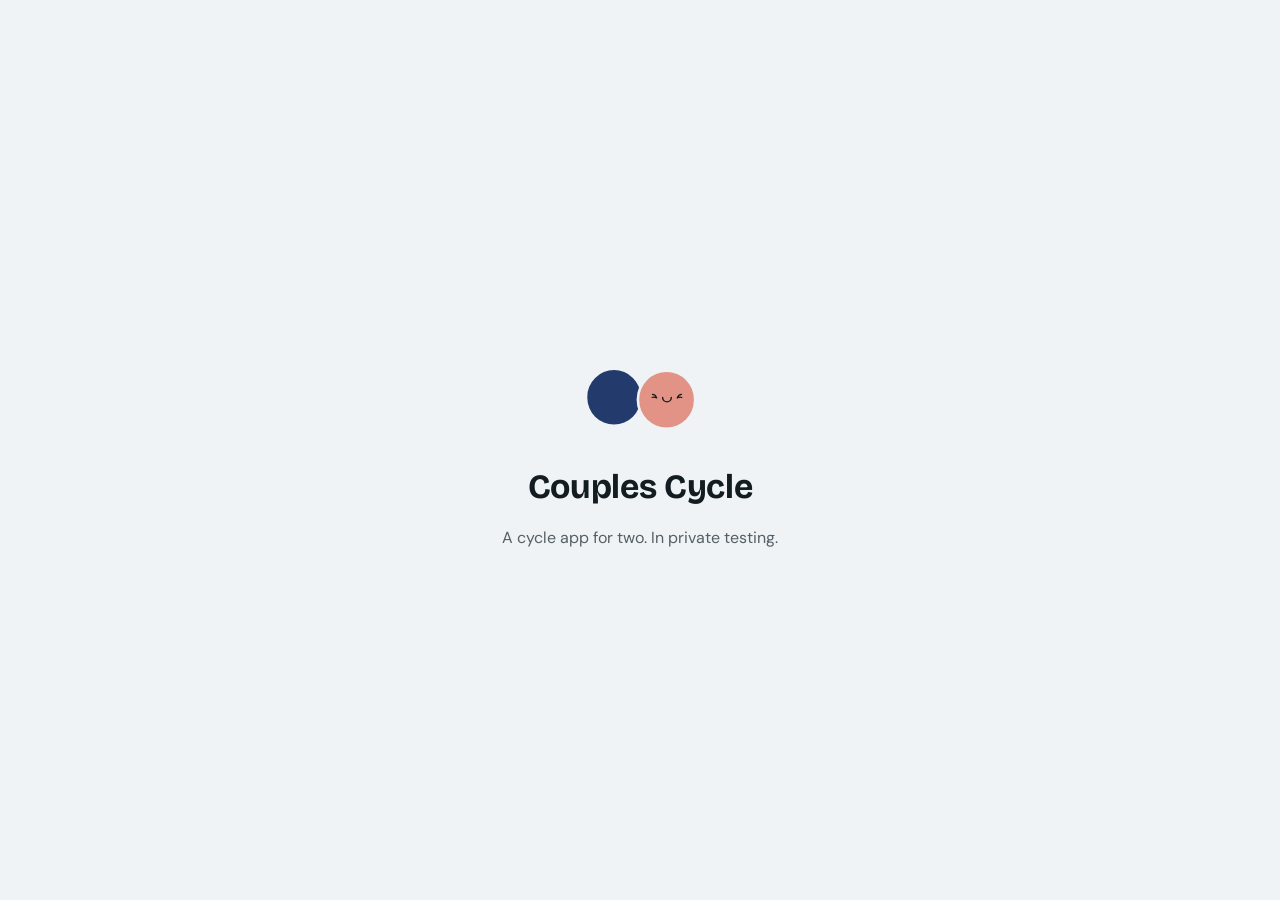
<file: index.html>
<!doctype html>
<html lang="en">
<head>
<meta charset="utf-8">
<meta name="viewport" content="width=device-width, initial-scale=1">
<title>Couples Cycle</title>
<meta name="robots" content="noindex">
<meta name="theme-color" content="#EFF3F6" media="(prefers-color-scheme: light)">
<meta name="theme-color" content="#101517" media="(prefers-color-scheme: dark)">
<link rel="icon" href="/favicon.svg" type="image/svg+xml">
<link rel="apple-touch-icon" href="/apple-touch-icon.png">
<link rel="stylesheet" href="/mark.css">
<link rel="preconnect" href="https://fonts.googleapis.com">
<link rel="preconnect" href="https://fonts.gstatic.com" crossorigin>
<link rel="stylesheet" href="https://fonts.googleapis.com/css2?family=Bricolage+Grotesque:opsz,wght@12..96,700&family=DM+Sans:opsz,wght@9..40,400&display=swap">
<style>
  /* Seasons palette, light and dark (design/tokens.json in the app repo). */
  :root { color-scheme: light dark; --bg:#EFF3F6; --fg:#131C20; --muted:#555F65; --accent:#223B6C; --coral:#E39385; --face:#131C20; }
  @media (prefers-color-scheme: dark) { :root { --bg:#101517; --fg:#EBEFF1; --muted:#A5ACAF; --accent:#91ABDC; --coral:#DC8C7F; --face:#101517; } }
  body { margin:0; min-height:100vh; display:grid; place-items:center; background:var(--bg); color:var(--fg);
         font: 16px/1.5 "DM Sans", system-ui, -apple-system, sans-serif; padding: 24px; box-sizing: border-box; }
  main { display:flex; flex-direction:column; align-items:center; gap:14px; text-align:center; }
  h1 { margin:0; font-family:"Bricolage Grotesque", "DM Sans", sans-serif; font-weight:700; font-size:34px; letter-spacing:-0.01em; }
  p { margin:0; color: var(--muted); }
  .mark { --size: 96px; }
</style>
</head>
<body>
<main>
  <span class="mark" aria-hidden="true"><i></i><i><svg class="face" viewBox="0 0 128 128" aria-hidden="true"><g class="eyes"><g class="blink"><circle cx="35" cy="56" r="6"/><circle cx="93" cy="56" r="6"/></g></g><path class="squint" d="M 30.57 51.88 Q 37.35 52.19 40.3 60.13 Q 34.97 57.15 29.7 58.95"/><path class="squint" d="M 97.43 51.88 Q 90.65 52.19 87.7 60.13 Q 93.03 57.15 98.3 58.95"/><path class="mouth" d="M 54 59 A 10 10 0 0 0 74 59"/></svg></i></span>
  <h1>Couples Cycle</h1>
  <p>A cycle app for two. In private testing.</p>
</main>
<script src="/mark.js" defer></script>
</body>
</html>
</file>
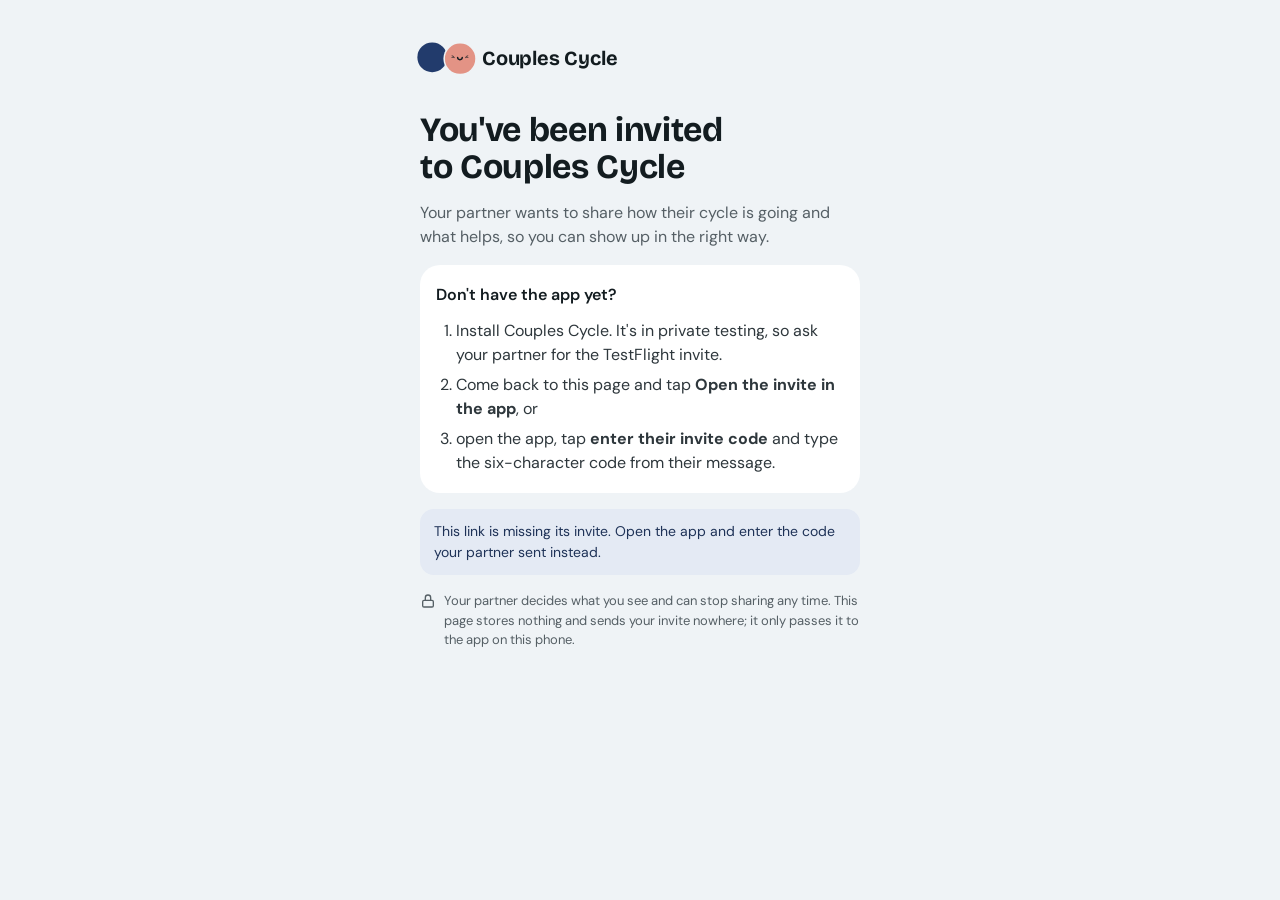
<file: join/index.html>
<!doctype html>
<html lang="en">
<head>
<meta charset="utf-8">
<meta name="viewport" content="width=device-width, initial-scale=1, viewport-fit=cover">
<title>You're invited · Couples Cycle</title>
<meta name="robots" content="noindex">
<meta name="referrer" content="no-referrer">
<meta name="theme-color" content="#EFF3F6" media="(prefers-color-scheme: light)">
<meta name="theme-color" content="#101517" media="(prefers-color-scheme: dark)">
<link rel="icon" href="/favicon.svg" type="image/svg+xml">
<link rel="apple-touch-icon" href="/apple-touch-icon.png">
<link rel="stylesheet" href="/mark.css">
<link rel="preconnect" href="https://fonts.googleapis.com">
<link rel="preconnect" href="https://fonts.gstatic.com" crossorigin>
<link rel="stylesheet" href="https://fonts.googleapis.com/css2?family=Bricolage+Grotesque:opsz,wght@12..96,700&family=DM+Sans:opsz,wght@9..40,400;9..40,500;9..40,600&display=swap">
<style>
  /* Seasons palette, light and dark (design/tokens.json in the app repo). */
  :root {
    color-scheme: light dark;
    --bg: #EFF3F6; --card: #FFFFFF; --fg: #131C20; --muted: #555F65; --body: #2E373C;
    --accent: #223B6C; --on-accent: #FFFFFF; --tint: #E4EAF4; --ink: #1E3257; --coral: #E39385; --line: #B6BFC4; --face: #131C20;
  }
  @media (prefers-color-scheme: dark) {
    :root {
      --bg: #101517; --card: #1B2023; --fg: #EBEFF1; --muted: #A5ACAF; --body: #CCD2D5;
      --accent: #91ABDC; --on-accent: #101517; --tint: #283041; --ink: #C9D8F3; --coral: #DC8C7F; --line: #4D5457; --face: #101517;
    }
  }
  * { box-sizing: border-box; }
  body {
    margin: 0; min-height: 100vh; background: var(--bg); color: var(--fg);
    font: 16px/1.5 "DM Sans", system-ui, -apple-system, sans-serif;
    padding: max(32px, env(safe-area-inset-top)) 20px max(32px, env(safe-area-inset-bottom));
    display: flex; justify-content: center;
  }
  main { width: 100%; max-width: 440px; display: flex; flex-direction: column; gap: 16px; }
  /* The mark: mark.css draws it, mark.js orbits it once. */
  .brand { display: flex; align-items: center; gap: 10px; margin-bottom: 12px; }
  .brand .word { font-family: "Bricolage Grotesque", "DM Sans", sans-serif; font-weight: 700; font-size: 20px; letter-spacing: -0.01em; }
  .brand .mark { --size: 52px; }
  h1 { font-family: "Bricolage Grotesque", "DM Sans", sans-serif; font-weight: 700; font-size: 34px;
       line-height: 1.08; letter-spacing: -0.01em; margin: 0; text-wrap: balance; }
  p { margin: 0; color: var(--muted); }
  .card { background: var(--card); border-radius: 20px; padding: 18px 16px; display: flex; flex-direction: column; gap: 12px; }
  .card h2 { font-size: 16px; font-weight: 600; margin: 0; }
  ol { margin: 0; padding-left: 20px; color: var(--body); }
  li + li { margin-top: 6px; }
  .button { display: flex; align-items: center; justify-content: center; min-height: 56px; border-radius: 16px;
            background: var(--accent); color: var(--on-accent); font-weight: 600; text-decoration: none; font-size: 16px; }
  .button:focus-visible { outline: 3px solid var(--ink); outline-offset: 3px; }
  .note { font-size: 13px; color: var(--muted); display: flex; gap: 8px; align-items: flex-start; }
  .tint { background: var(--tint); color: var(--ink); border-radius: 14px; padding: 12px 14px; font-size: 14px; }
  [hidden] { display: none !important; }
</style>
</head>
<body>
<main>
  <header class="brand">
    <span class="mark" aria-hidden="true"><i></i><i><svg class="face" viewBox="0 0 128 128" aria-hidden="true"><g class="eyes"><g class="blink"><circle cx="35" cy="56" r="6"/><circle cx="93" cy="56" r="6"/></g></g><path class="squint" d="M 30.57 51.88 Q 37.35 52.19 40.3 60.13 Q 34.97 57.15 29.7 58.95"/><path class="squint" d="M 97.43 51.88 Q 90.65 52.19 87.7 60.13 Q 93.03 57.15 98.3 58.95"/><path class="mouth" d="M 54 59 A 10 10 0 0 0 74 59"/></svg></i></span>
    <span class="word">Couples Cycle</span>
  </header>
  <h1>You've been invited to Couples Cycle</h1>
  <p>Your partner wants to share how their cycle is going and what helps, so you can show up in the right way.</p>

  <section id="with-token" hidden>
    <a class="button" id="open">Open the invite in the app</a>
  </section>

  <section class="card">
    <h2>Don't have the app yet?</h2>
    <ol>
      <li>Install Couples Cycle. It's in private testing, so ask your partner for the TestFlight invite.</li>
      <li>Come back to this page and tap <strong>Open the invite in the app</strong>, or</li>
      <li>open the app, tap <strong>enter their invite code</strong> and type the six-character code from their message.</li>
    </ol>
  </section>

  <p class="tint" id="no-token" hidden>This link is missing its invite. Open the app and enter the code your partner sent instead.</p>

  <p class="note">
    <svg aria-hidden="true" width="16" height="16" viewBox="0 0 24 24" fill="none" stroke="currentColor" stroke-width="2" stroke-linecap="round" stroke-linejoin="round" style="flex:none;margin-top:2px"><rect x="4" y="11" width="16" height="10" rx="2"/><path d="M8 11V7a4 4 0 0 1 8 0v4"/></svg>
    <span>Your partner decides what you see and can stop sharing any time. This page stores nothing and sends your invite nowhere; it only passes it to the app on this phone.</span>
  </p>
</main>
<script>
  // The invite token travels after "#", so it never reaches this site's server.
  const token = decodeURIComponent(location.hash.slice(1));
  if (/^[A-Za-z0-9_-]{20,}$/.test(token)) {
    document.getElementById("open").href = "couplescycle://join?token=" + encodeURIComponent(token);
    document.getElementById("with-token").hidden = false;
  } else {
    document.getElementById("no-token").hidden = false;
  }
</script>
<script src="/mark.js" defer></script>
</body>
</html>
</file>
<file: mark.css>
/* The Couples Cycle mark ("Knockout" with a face), as the app draws it (AppMark).
   Pages set --size on .mark and define --bg, --accent, --coral and --face in :root.
   mark.js orbits it once on load: the eyes squint while it turns, then it smiles. */
.mark { --size: 56px; width: var(--size); height: var(--size); position: relative; flex: none; }
.mark i { position: absolute; left: 50%; top: 50%; width: calc(var(--size) * 32 / 56); height: calc(var(--size) * 32 / 56);
          margin: calc(var(--size) * -16 / 56) 0 0 calc(var(--size) * -16 / 56); border-radius: 50%;
          box-shadow: 0 0 0 max(1.5px, calc(var(--size) * 3 / 112)) var(--bg); }
.mark i:first-child { background: var(--accent); transform: translateX(calc(var(--size) * -7 / 56)); z-index: 1; }
.mark i:last-child { background: var(--coral); transform: translateX(calc(var(--size) * 7 / 56)); z-index: 2; }

.mark .face { position: absolute; inset: 0; width: 100%; height: 100%; overflow: visible; fill: var(--face); stroke: var(--face);
              transition: transform .5s ease-in-out; }
.mark .eyes, .mark .blink, .mark .squint, .mark .mouth { transform-box: fill-box; transform-origin: center; }
.mark .eyes { stroke: none; transition: opacity .15s linear, transform .15s linear; }
.mark .blink { animation: mark-blink 12s linear infinite; }
.mark .squint { fill: none; stroke-width: 2.8; stroke-linecap: round; stroke-linejoin: round; opacity: 0; transform: scale(.7);
                transition: opacity .2s ease-out, transform .2s ease-out; }
.mark .mouth { fill: none; stroke-width: 1.4px; vector-effect: non-scaling-stroke; stroke-linecap: round; transform-origin: 50% 0;
               transition: transform .5s ease-in-out; }
.mark.spinning .eyes { opacity: 0; transform: scaleY(.1); }
.mark.spinning .squint { opacity: 1; transform: scale(1); }
.mark.smiling .mouth { transform: scale(1.35, 1.1); }
.mark.smiling .face { transform: rotate(-7deg); }
@keyframes mark-blink {
  0%, 35.6% { transform: scaleY(1); } 36.1% { transform: scaleY(.08); } 36.8%, 85.6% { transform: scaleY(1); }
  86.1% { transform: scaleY(.08); } 86.8%, 88.2% { transform: scaleY(1); } 88.7% { transform: scaleY(.08); } 89.4%, 100% { transform: scaleY(1); }
}
@media (prefers-reduced-motion: reduce) { .mark .blink { animation: none; } }
</file>
